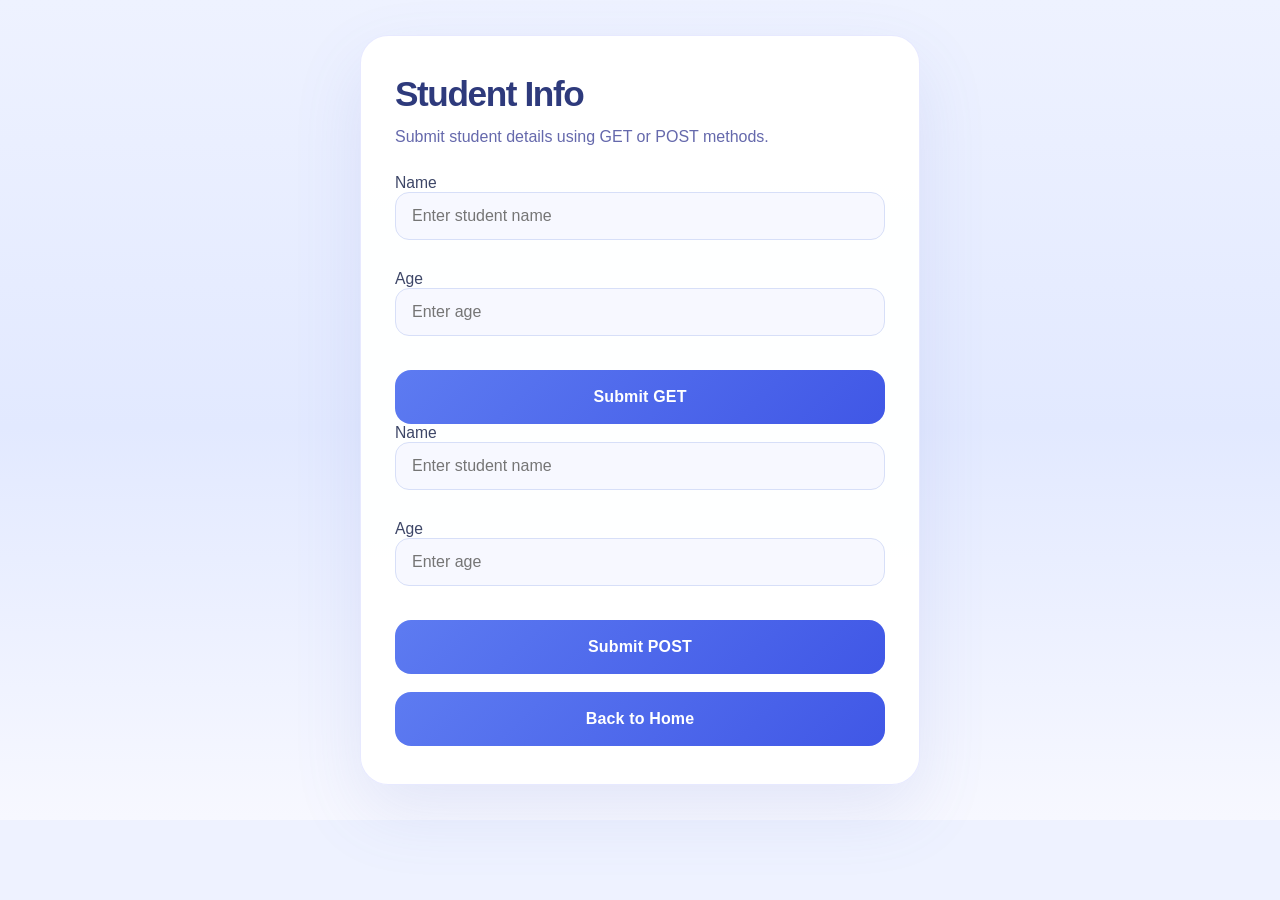
<file: src/main/webapp/forms/index.html>
<!DOCTYPE html>
<html>
<head>
  <meta charset="UTF-8">
  <title>Student Form</title>
  <link rel="stylesheet" href="../css/style.css">
</head>
<body>
<div class="page-shell">
  <div class="form-card">
    <h2>Student Info</h2>
    <p class="subtitle">Submit student details using GET or POST methods.</p>

    <form action="../StudentServlet" method="get">
      <div class="form-row">
        <label class="field-group">Name
          <input type="text" name="name" placeholder="Enter student name">
        </label>
        <label class="field-group">Age
          <input type="text" name="age" placeholder="Enter age">
        </label>
      </div>
      <div class="form-actions">
        <input type="submit" value="Submit GET">
      </div>
    </form>

    <form action="../StudentServlet" method="post">
      <div class="form-row">
        <label class="field-group">Name
          <input type="text" name="name" placeholder="Enter student name">
        </label>
        <label class="field-group">Age
          <input type="text" name="age" placeholder="Enter age">
        </label>
      </div>
      <div class="form-actions">
        <input type="submit" value="Submit POST">
      </div>
    </form>

    <div class="link-row">
      <a class="button-link" href="../index.jsp">Back to Home</a>
    </div>
  </div>
</div>
</body>
</html>
</file>
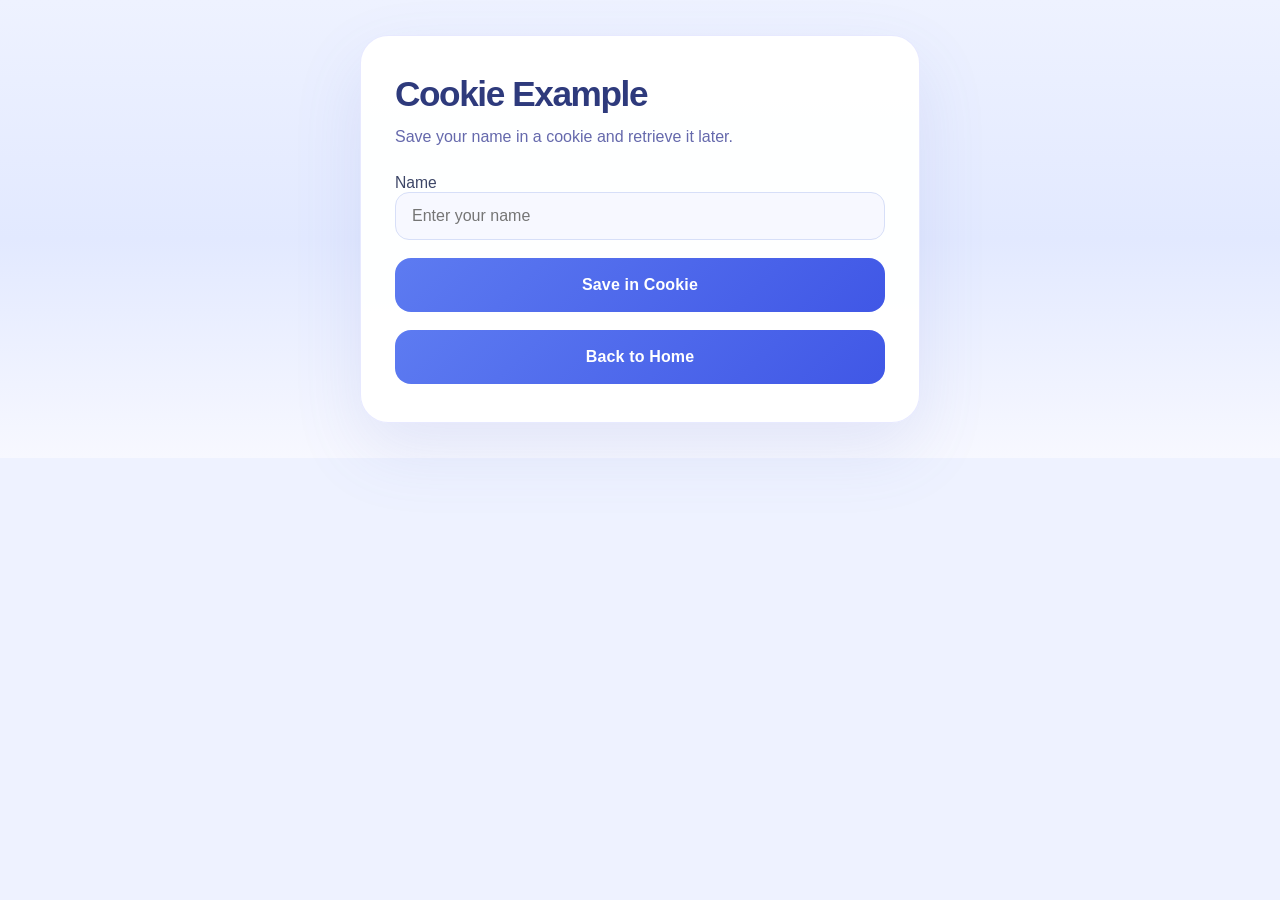
<file: src/main/webapp/forms/Cookie.html>
<!DOCTYPE html>
<html>
<head>
  <meta charset="UTF-8">
  <title>Cookie Example</title>
  <link rel="stylesheet" href="../css/style.css">
</head>
<body>
<div class="page-shell">
  <div class="form-card">
    <h2>Cookie Example</h2>
    <p class="subtitle">Save your name in a cookie and retrieve it later.</p>

    <form action="../setCookie" method="post">
      <label>Name
        <input type="text" name="username" placeholder="Enter your name">
      </label>
      <div class="form-actions">
        <input type="submit" value="Save in Cookie">
      </div>
    </form>

    <div class="link-row">
      <a class="button-link" href="../index.jsp">Back to Home</a>
    </div>
  </div>
</div>
</body>
</html>
</file>
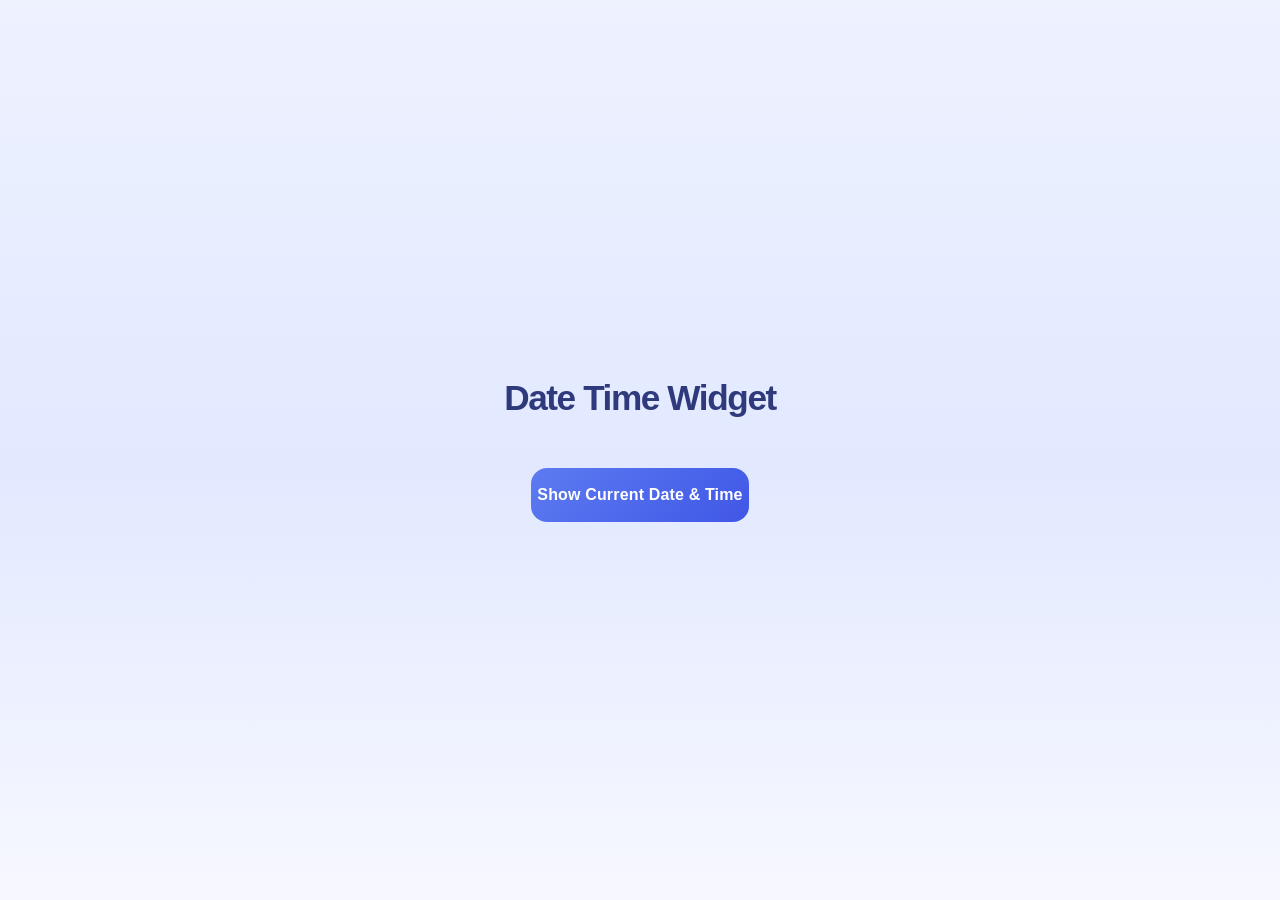
<file: src/main/webapp/forms/DateTime.html>
<!DOCTYPE html>
<html lang="en">

<head>

    <meta charset="UTF-8">

    <meta name="viewport"
          content="width=device-width, initial-scale=1.0">

    <title>Date Time Servlet</title>
    <link rel="stylesheet" href="../css/style.css">

</head>

<body style="display:flex;
             flex-direction:column;
             justify-content:center;
             align-items:center;
             height:100vh;">

<h2>Date Time Widget</h2>

<form action="../datetime"
      method="get"
      style="margin-top:40px;">

    <button type="submit">
        Show Current Date & Time
    </button>

</form>

</body>

</html>
</file>
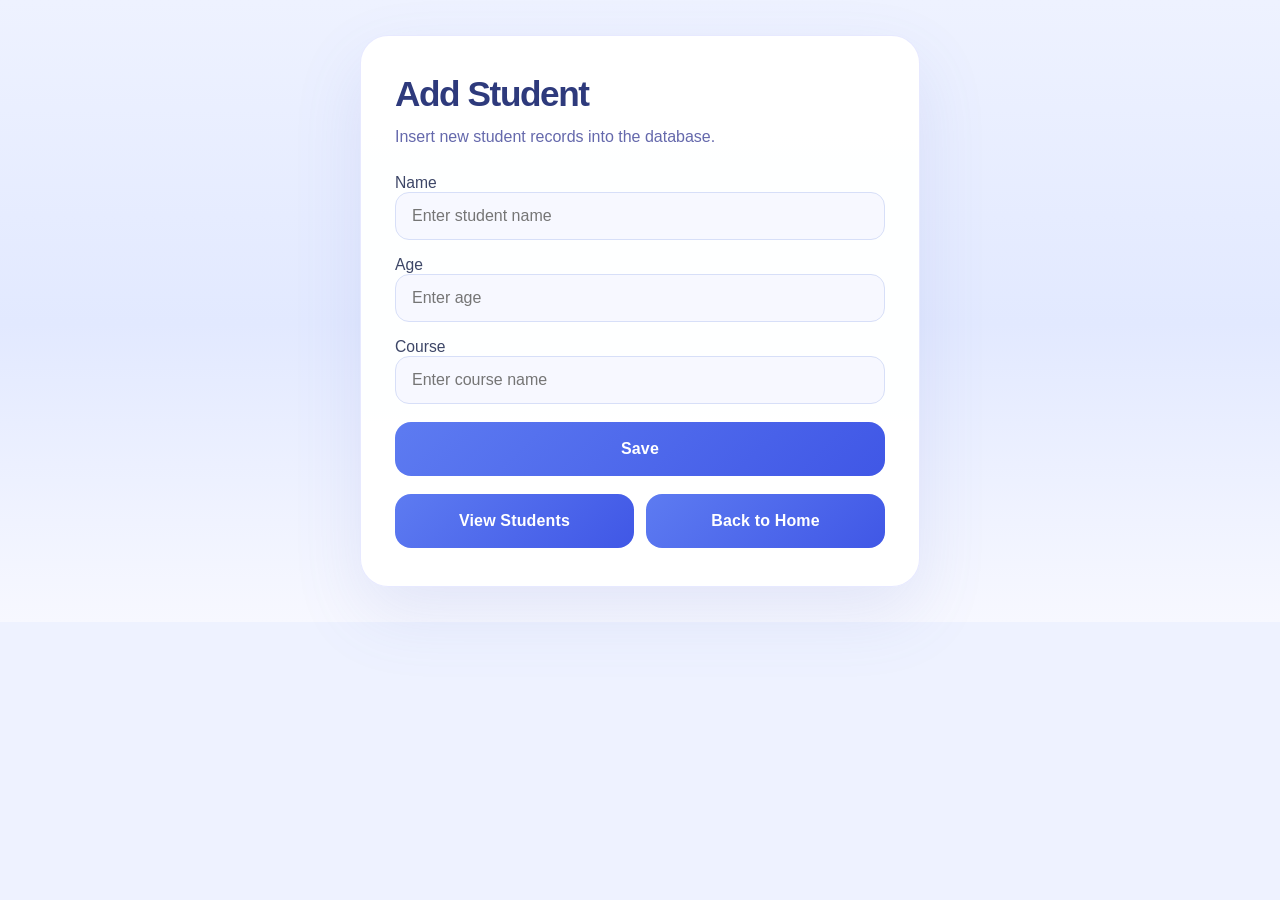
<file: src/main/webapp/forms/Db.html>
<!DOCTYPE html>
<html>
<head>
  <meta charset="UTF-8">
  <title>Insert Student</title>
  <link rel="stylesheet" href="../css/style.css">
</head>
<body>
<div class="page-shell">
  <div class="form-card">
    <h2>Add Student</h2>
    <p class="subtitle">Insert new student records into the database.</p>

    <form action="../insert" method="post">
      <label>Name
        <input type="text" name="name" placeholder="Enter student name">
      </label>
      <label>Age
        <input type="number" name="age" placeholder="Enter age">
      </label>
      <label>Course
        <input type="text" name="course" placeholder="Enter course name">
      </label>
      <div class="form-actions">
        <input type="submit" value="Save">
      </div>
    </form>

    <div class="link-row">
      <a class="button-link" href="../view">View Students</a>
      <a class="button-link" href="../index.jsp">Back to Home</a>
    </div>
  </div>
</div>
</body>
</html>
</file>
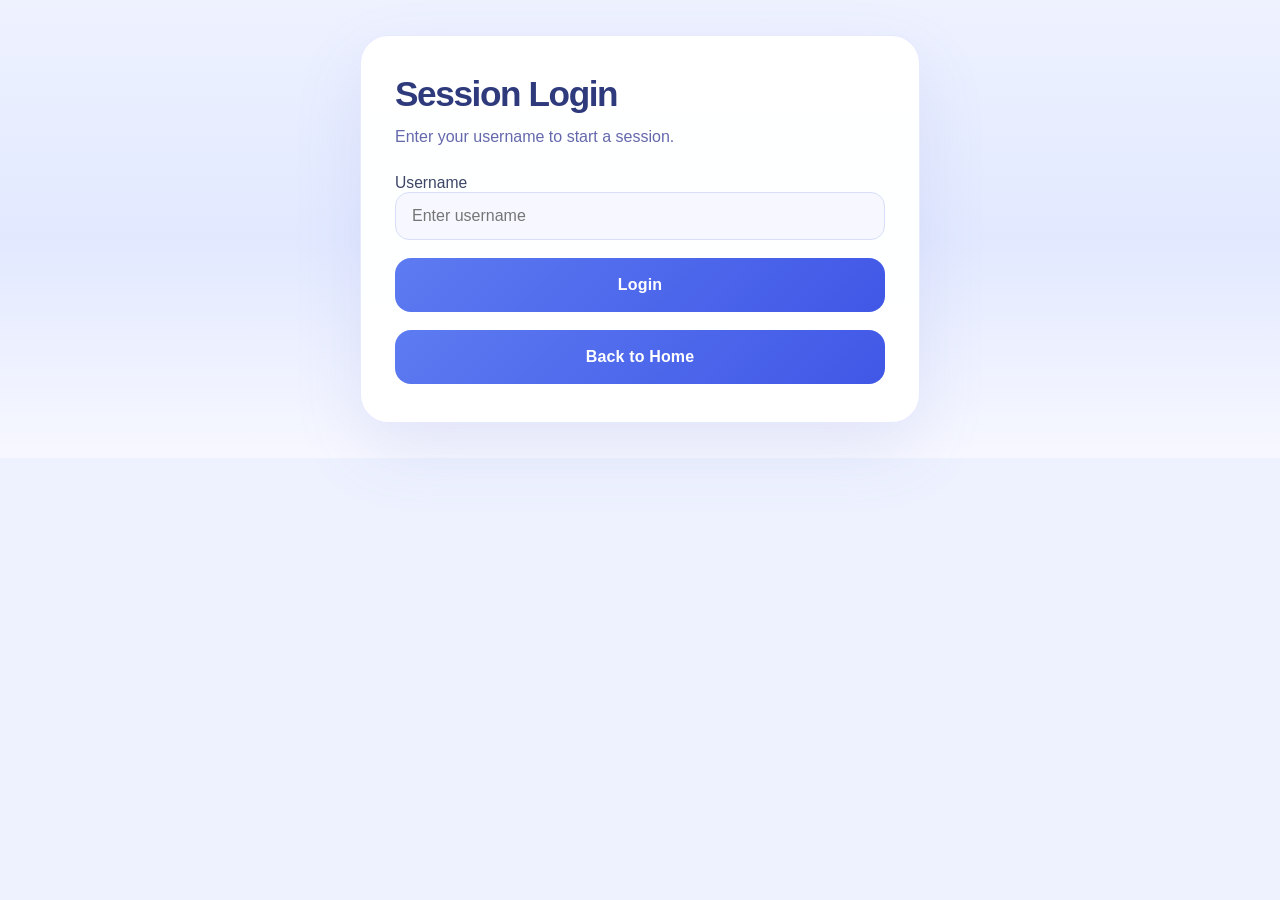
<file: src/main/webapp/forms/Login.html>
<!DOCTYPE html>
<html>
<head>
  <meta charset="UTF-8">
  <title>Login</title>
  <link rel="stylesheet" href="../css/style.css">
</head>
<body>
<div class="page-shell">
  <div class="form-card">
    <h2>Session Login</h2>
    <p class="subtitle">Enter your username to start a session.</p>

    <form action="../login" method="post">
      <label>Username
        <input type="text" name="username" placeholder="Enter username">
      </label>
      <div class="form-actions">
        <input type="submit" value="Login">
      </div>
    </form>

    <div class="link-row">
      <a class="button-link" href="../index.jsp">Back to Home</a>
    </div>
  </div>
</div>
</body>
</html>
</file>
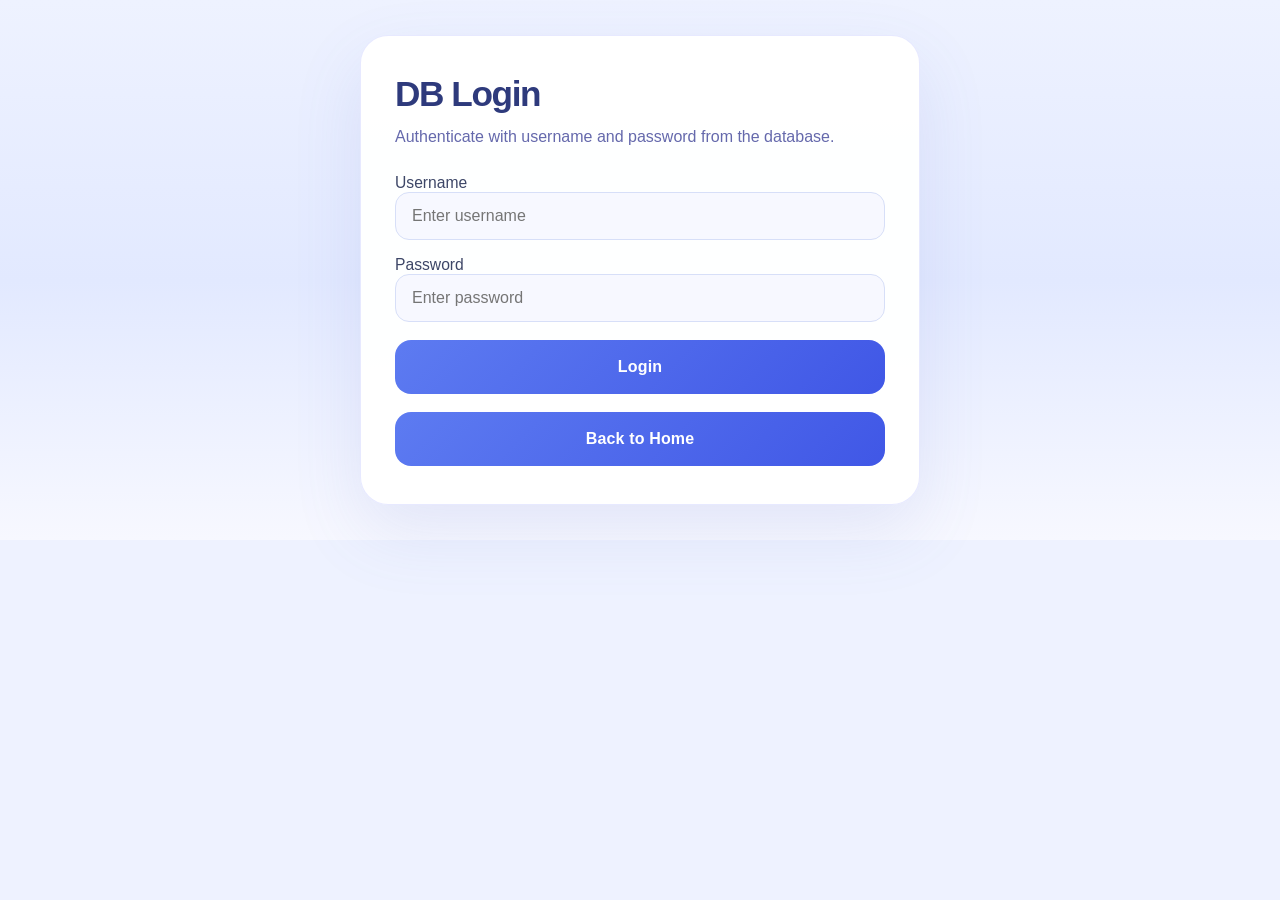
<file: src/main/webapp/forms/LoginDb.html>
<!DOCTYPE html>
<html>
<head>
  <meta charset="UTF-8">
  <title>Login</title>
  <link rel="stylesheet" href="../css/style.css">
</head>
<body>
<div class="page-shell">
  <div class="form-card">
    <h2>DB Login</h2>
    <p class="subtitle">Authenticate with username and password from the database.</p>

    <form action="../loginDb" method="post">
      <label>Username
        <input type="text" name="username" placeholder="Enter username">
      </label>
      <label>Password
        <input type="password" name="password" placeholder="Enter password">
      </label>
      <div class="form-actions">
        <input type="submit" value="Login">
      </div>
    </form>

    <div class="link-row">
      <a class="button-link" href="../index.jsp">Back to Home</a>
    </div>
  </div>
</div>
</body>
</html>
</file>
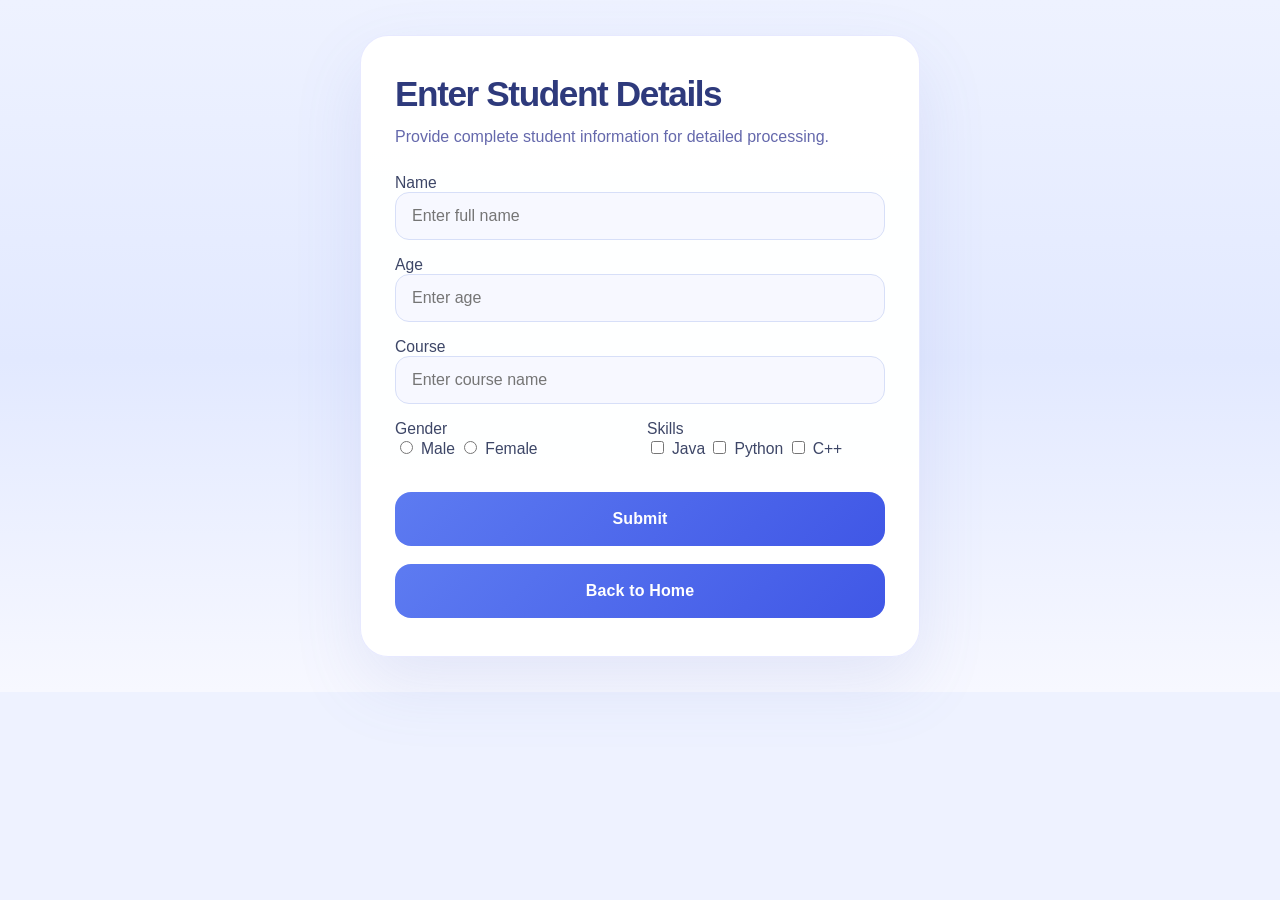
<file: src/main/webapp/forms/StudentDetails.html>
<!DOCTYPE html>
<html>
<head>
  <meta charset="UTF-8">
  <title>Student Details</title>
  <link rel="stylesheet" href="../css/style.css">
</head>
<body>
<div class="page-shell">
  <div class="form-card">
    <h2>Enter Student Details</h2>
    <p class="subtitle">Provide complete student information for detailed processing.</p>

    <form action="../studentDetails" method="post">
      <label>Name
        <input type="text" name="name" placeholder="Enter full name">
      </label>
      <label>Age
        <input type="number" name="age" placeholder="Enter age">
      </label>
      <label>Course
        <input type="text" name="course" placeholder="Enter course name">
      </label>

      <div class="form-row">
        <label class="field-group inline">Gender
          <div>
            <input type="radio" name="gender" value="Male">Male
            <input type="radio" name="gender" value="Female">Female
          </div>
        </label>

        <label class="field-group inline">Skills
          <div>
            <input type="checkbox" name="skills" value="Java">Java
            <input type="checkbox" name="skills" value="Python">Python
            <input type="checkbox" name="skills" value="C++">C++
          </div>
        </label>
      </div>

      <div class="form-actions">
        <input type="submit" value="Submit">
      </div>
    </form>

    <div class="link-row">
      <a class="button-link" href="../index.jsp">Back to Home</a>
    </div>
  </div>
</div>
</body>
</html>
</file>
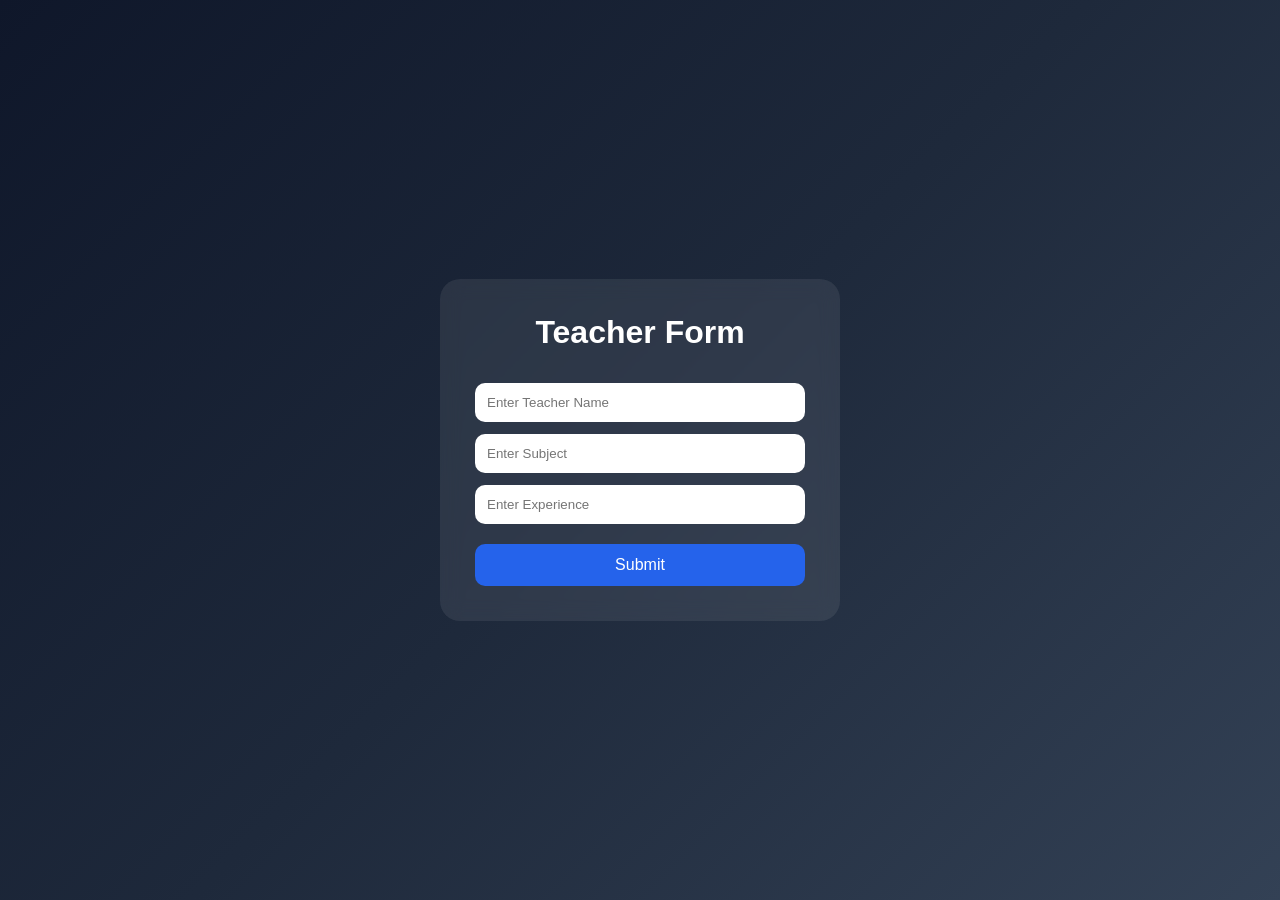
<file: src/main/webapp/forms/TeacherRecord.html>
<!DOCTYPE html>

<html>

<head>

    <title>Teacher Form</title>

    <style>

        *{
            margin:0;
            padding:0;
            box-sizing:border-box;
            font-family:Segoe UI,sans-serif;
        }

        body{
            min-height:100vh;
            display:flex;
            justify-content:center;
            align-items:center;
            background:linear-gradient(
                    135deg,
                    #0f172a,
                    #1e293b,
                    #334155
            );
        }

        .container{
            width:400px;
            padding:35px;
            border-radius:20px;
            background:rgba(255,255,255,0.08);
            backdrop-filter:blur(10px);
            color:white;
        }

        h1{
            text-align:center;
            margin-bottom:20px;
        }

        input{
            width:100%;
            padding:12px;
            margin-top:12px;
            border:none;
            border-radius:10px;
        }

        button{
            width:100%;
            padding:12px;
            margin-top:20px;
            border:none;
            border-radius:10px;
            background:#2563eb;
            color:white;
            font-size:16px;
            cursor:pointer;
        }

    </style>

</head>

<body>

<div class="container">

    <h1>Teacher Form</h1>

    <form action="../teacher" method="post">

        <input type="text"
               name="teacher_name"
               placeholder="Enter Teacher Name"
               required>

        <input type="text"
               name="subject"
               placeholder="Enter Subject"
               required>

        <input type="number"
               name="experience"
               placeholder="Enter Experience"
               required>

        <button type="submit">
            Submit
        </button>

    </form>

</div>

</body>

</html>
</file>
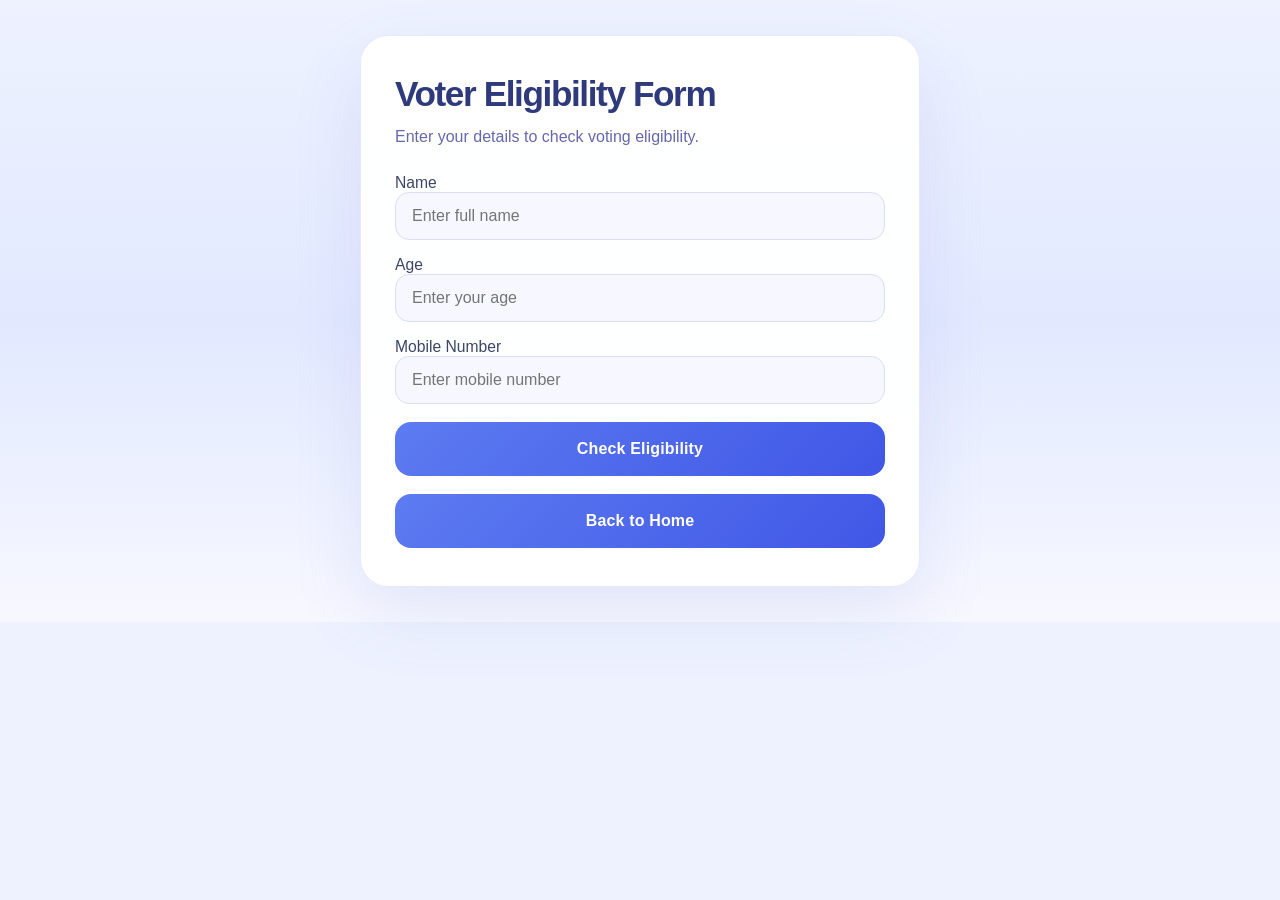
<file: src/main/webapp/forms/Voter.html>
<!DOCTYPE html>
<html>
<head>
  <meta charset="UTF-8">
  <title>Voter Eligibility Form</title>

  <link rel="stylesheet" href="../css/style.css">
</head>

<body>

<div class="page-shell">

  <div class="form-card">

    <h2>Voter Eligibility Form</h2>

    <p class="subtitle">
      Enter your details to check voting eligibility.
    </p>

    <form action="../voter" method="post">

      <label>
        Name
        <input type="text"
               name="name"
               placeholder="Enter full name"
               required>
      </label>

      <label>
        Age
        <input type="number"
               name="age"
               placeholder="Enter your age"
               required>
      </label>

      <label>
        Mobile Number
        <input type="text"
               name="mobile"
               placeholder="Enter mobile number"
               required>
      </label>

      <div class="form-actions">
        <input type="submit" value="Check Eligibility">
      </div>

    </form>

    <div class="link-row">
      <a class="button-link" href="../index.jsp">
        Back to Home
      </a>
    </div>

  </div>

</div>

</body>
</html>
</file>
<file: src/main/webapp/css/style.css>
/* Shared form page styles for StudentServletApp */
:root {
  color-scheme: light;
  font-family: 'Segoe UI', Tahoma, Geneva, Verdana, sans-serif;
  background: #eef2ff;
  color: #1f2733;
}

* {
  box-sizing: border-box;
}

html, body {
  margin: 0;
  padding: 0;
  min-height: 100%;
}

body {
  background: linear-gradient(180deg, #eef2ff 0%, #e2e9ff 52%, #f7f8ff 100%);
  display: flex;
  justify-content: center;
  align-items: center;
  padding: 35px 20px;
}

.page-shell {
  width: min(560px, 100%);
}

.form-card {
  background: rgba(255, 255, 255, 0.96);
  border-radius: 28px;
  border: 1px solid rgba(109, 119, 255, 0.16);
  box-shadow: 0 28px 70px rgba(99, 117, 194, 0.12);
  padding: 38px 34px;
  transition: transform 0.35s ease, box-shadow 0.35s ease;
}

.form-card:hover {
  transform: translateY(-4px);
  box-shadow: 0 32px 85px rgba(99, 117, 194, 0.16);
}

h2 {
  margin: 0 0 10px;
  font-size: 2.2rem;
  letter-spacing: -0.04em;
  color: #2e3a7c;
  opacity: 0;
  transform: translateY(-16px);
  animation: slideIn 0.6s ease forwards;
}

.subtitle {
  margin: 0 0 24px;
  color: #5d61a8;
  font-size: 1rem;
  line-height: 1.6;
  opacity: 0.95;
}

label {
  display: block;
  margin-bottom: 16px;
  font-size: 0.98rem;
  color: #3d4667;
}

input[type="text"],
input[type="password"],
input[type="number"],
select,
textarea {
  width: 100%;
  padding: 14px 16px;
  border-radius: 14px;
  border: 1px solid #d7dff8;
  background: #f7f8ff;
  font-size: 1rem;
  color: #1f2733;
  outline: none;
  transition: border-color 0.25s ease, box-shadow 0.25s ease;
}

input[type="text"]:focus,
input[type="password"]:focus,
input[type="number"]:focus,
select:focus,
textarea:focus {
  border-color: #6779ff;
  box-shadow: 0 0 0 4px rgba(103, 121, 255, 0.12);
}

.form-row {
  display: flex;
  flex-wrap: wrap;
  gap: 14px;
  margin-bottom: 18px;
}

.form-row .field-group {
  flex: 1 1 100%;
}

.form-row .field-group.inline {
  flex: 1 1 calc(50% - 7px);
}

input[type="radio"],
input[type="checkbox"] {
  margin-right: 8px;
}

.form-actions {
  display: grid;
  gap: 16px;
  margin-top: 18px;
}

button,
input[type="submit"],
.button-link {
  width: 100%;
  min-height: 54px;
  border: none;
  border-radius: 16px;
  background: linear-gradient(135deg, #5d7bf1 0%, #4057e6 100%);
  color: #fff;
  font-size: 1rem;
  font-weight: 700;
  letter-spacing: 0.01em;
  cursor: pointer;
  transition: transform 0.2s ease, box-shadow 0.2s ease, background 0.2s ease;
  text-align: center;
  text-decoration: none;
  display: inline-flex;
  justify-content: center;
  align-items: center;
}

button:hover,
input[type="submit"]:hover,
.button-link:hover {
  background: linear-gradient(135deg, #3f57dd 0%, #283dc6 100%);
  transform: translateY(-2px);
  box-shadow: 0 18px 28px rgba(64, 87, 230, 0.2);
}

a.button-link {
  color: #fff;
}

.link-row {
  display: flex;
  justify-content: space-between;
  gap: 12px;
  flex-wrap: wrap;
  margin-top: 18px;
}

.link-row a {
  flex: 1 1 48%;
}

.note {
  margin-top: 18px;
  color: #606b90;
  font-size: 0.92rem;
  line-height: 1.6;
}

@keyframes slideIn {
  to {
    opacity: 1;
    transform: translateY(0);
  }
}
</file>
